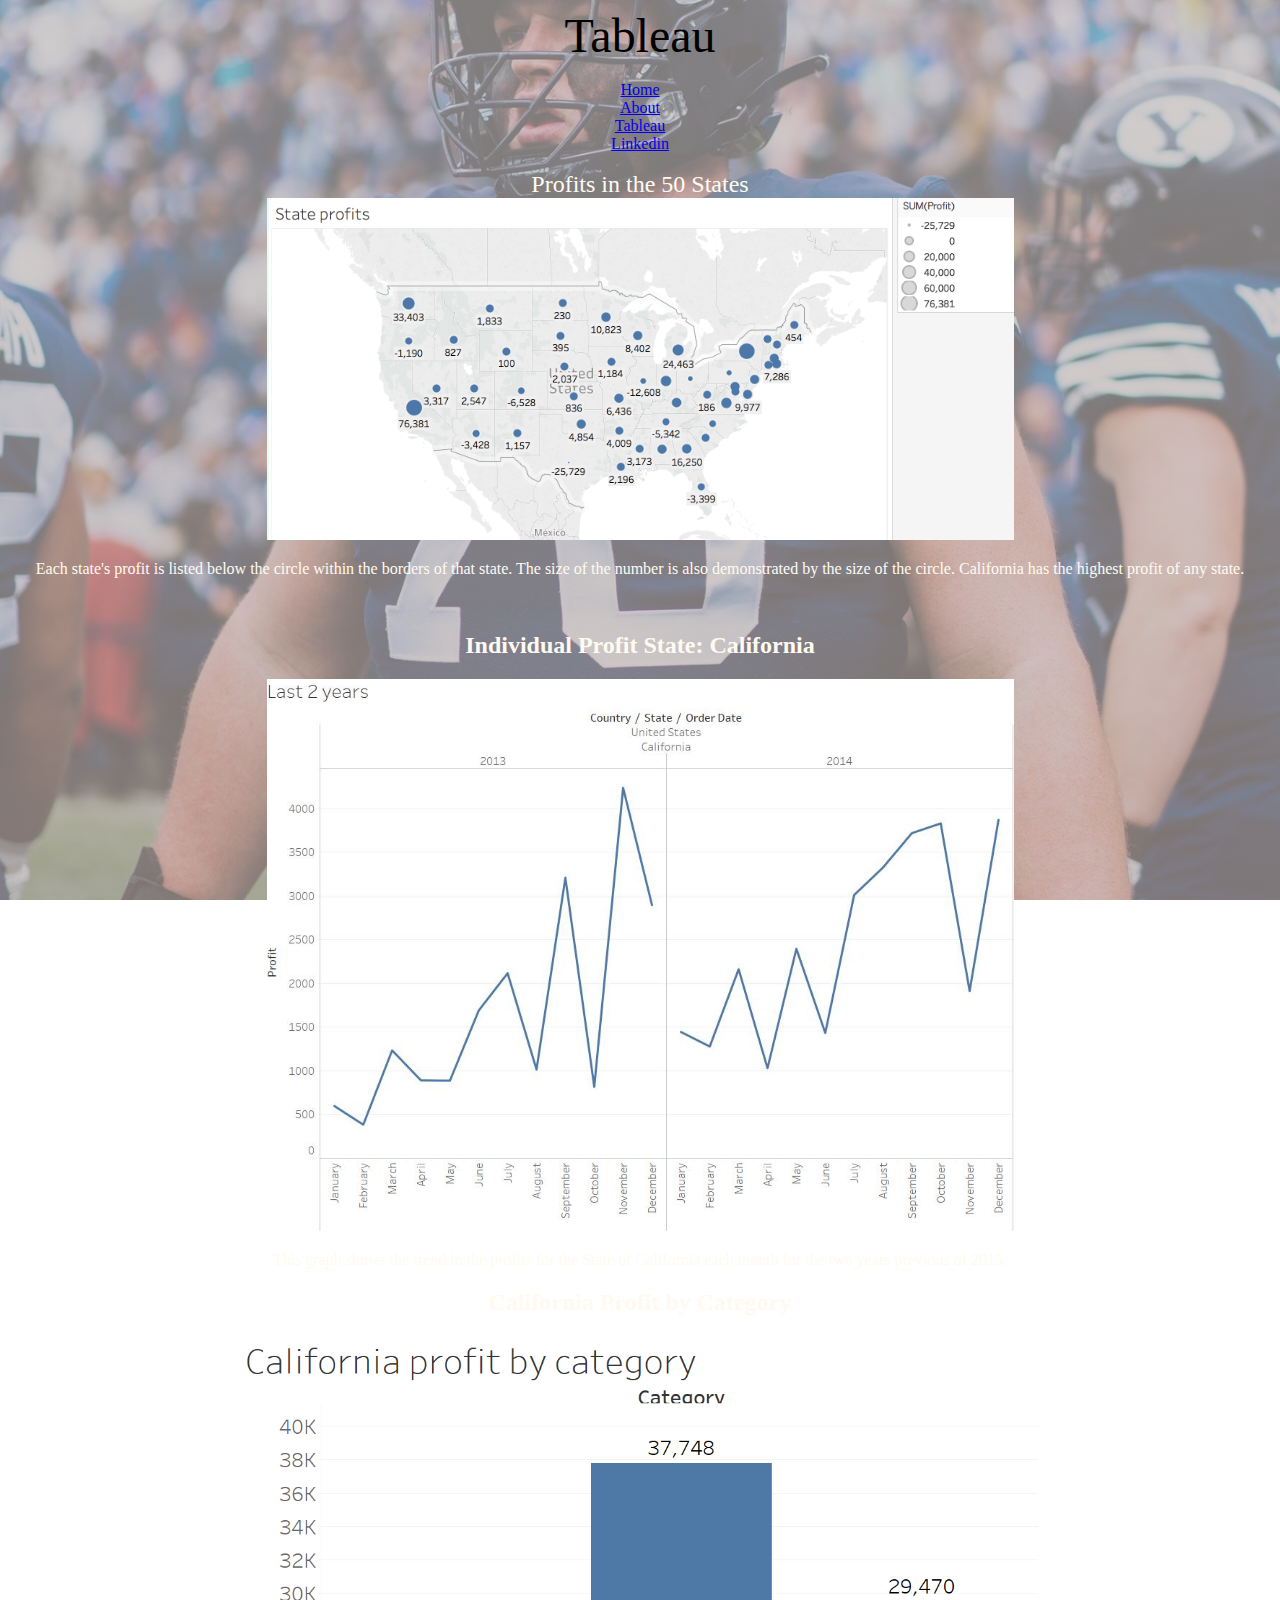
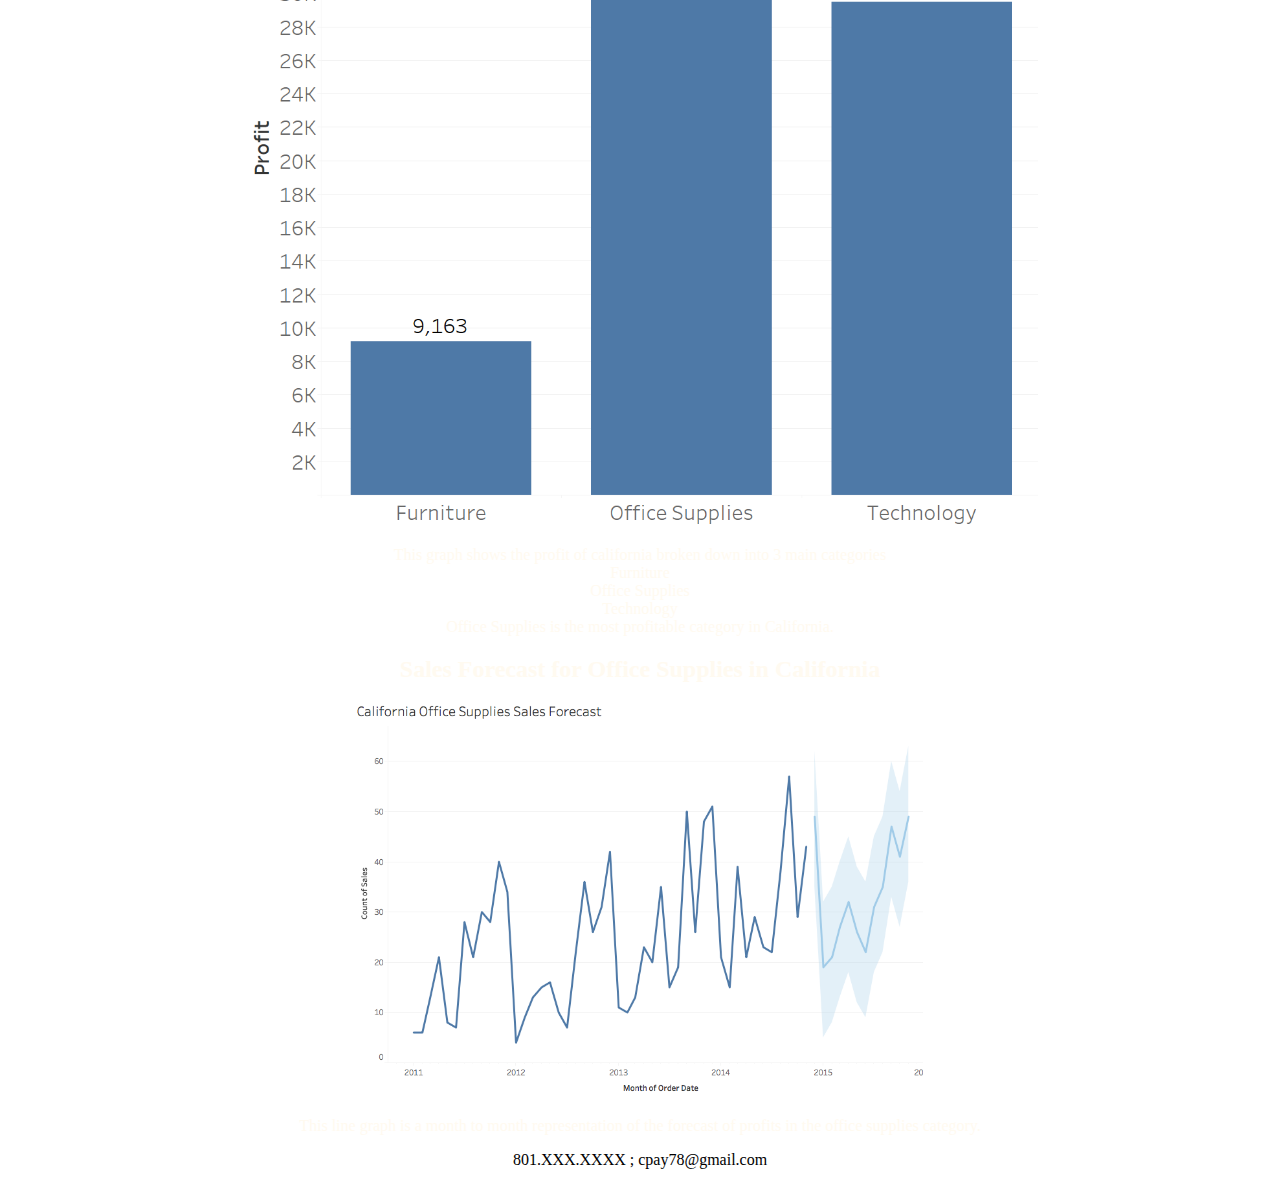
<file: html/tableau.html>
<!DOCTYPE html>
<html lang="en">

<head>

  <title>Tableau - Products </title>

  <!-- Bootstrap core CSS -->
 
    <link href="styles/bootstyles.css"  rel="stylesheet">

  <!-- Custom styles for this template -->
<link href="styles/bootstyles.css" rel="stylesheet"  
  </head>


<body>


<center> <span class="site-heading-upper text-primary mb-3">Tableau</span>
 
    </center>
   


  <!-- Navigation -->
    <div class="container">
   
<center>
    <div class="collapse navbar-collapse" id="navbarResponsive">
       
          <br class="nav-item px-lg-4">
            <a class="nav-link text-uppercase text-expanded" href="../index.html">Home
            </a>
       
          <br class="nav-item px-lg-4">
            <a class="nav-link text-uppercase text-expanded" href="about.html">About</a>
     
          <br class="nav-item active px-lg-4">
            <a class="nav-link text-uppercase text-expanded" href="tableau.html">Tableau</a>
       
          <br class="nav-item px-lg-4">
            <a class="nav-link text-uppercase text-expanded" href="https://www.linkedin.com/in/connor-pay-164a5915b/">Linkedin</a>
   
     
    </div>
</center>
  <br>
                <center>
                    <span class="section-heading-upper">Profits in the 50 States</span>
                </center>
             
       
         
        </div>
    <div>
     <center>
         <img class="product-item-img mx-auto d-flex rounded img-fluid mb-3 mb-lg-0" src="../images/50statesprofits.png" alt="">
       
            <p class="mb-0">Each state's profit is listed below the circle within the borders of that state. The size of the number is also demonstrated by the size of the circle. California has the highest profit of any state. </p>
       
    </center>
       
        </div>
  </section>
   
<center>
    <br>
  <section class="page-section">
   
            <h2 class="section-heading mb-0">
              <span class="IP">Individual Profit</span>
              <span class="lower">State:  California</span>
            </h2>
       
         
        <img class="product-item-img mx-auto d-flex rounded img-fluid mb-3 mb-lg-0" src="../images/California%20Profits%20by%20month.png" alt="">
        <div class="product-item-description d-flex ml-auto">
          <div class="bg-faded p-5 rounded">
            <p class="mb-0">This graph shows the trend in the profits for the State of California each month for the two years previous of 2015.</p>
          </div>
        </div>
      </div>
    </div>
  </section>
</center>
  <section class="page-section">
    <div class="container">
      <div class="product-item">
        <div class="product-item-title d-flex">
          <div class="bg-faded p-5 d-flex ml-auto rounded">
            <h2 class="section-heading mb-0">
                <center>
                    <span class="section-heading-upper">California Profit by Category</span>
                </center>
             
             
            </h2>
          </div>
        </div>
          <center>
        <img class="product-item-img mx-auto d-flex rounded img-fluid mb-3 mb-lg-0" src="../images/californiaprofitsby%20category.png" alt="">
          </center>
        <div class="product-item-description d-flex mr-auto">
          <div class="bg-faded p-5 rounded">
              <center>
            <p class="mb-0">This graph shows the profit of california broken down into 3 main categories
            <br>
                  Furniture
                <br>
             Office Supplies
                <br>
                Technology
                <br>
                Office Supplies is the most profitable category in California.
              </p>
          </div>
        </div>
      </div>
    </div>
</center>
  </section>
 <section class="page-section">
    <div class="container">
      <div class="product-item">
        <div class="product-item-title d-flex">
          <div class="bg-faded p-5 d-flex ml-auto rounded">
            <h2 class="section-heading mb-0">
                <center>
                    <span class="section-heading-upper">Sales Forecast for Office Supplies in California</span>
                </center>
             
             
            </h2>
          </div>
        </div>
          <center>
        <img class="product-item-img mx-auto d-flex rounded img-fluid mb-3 mb-lg-0" src="../images/office%20supplies%20forecast.png" alt="">
          </center>
        <div class="product-item-description d-flex mr-auto">
          <div class="bg-faded p-5 rounded">
              <center>
            <p class="mb-0">This line graph is a month to month representation of the forecast of profits in the office supplies category.
              </p>
          </div>
        </div>
      </div>
    </div>
</center>
  </section>

<center>
  <footer class="footer text-faded text-center py-5">
    <div class="container">
      <p class="m-0 small">801.XXX.XXXX ; cpay78@gmail.com</p>
    </div>
  </footer>
</center>


</body>

</html>
</file>
<file: html/styles/bootstyles.css>
<!--Connor Pay April 14 -->




.IP{
    font-style: italic ; }

.section-heading-upper {
    font-size: 24px;
    font-style: normal;
    font-display: block;
    color: floralwhite;
    
}
body{font-family:Lora;
     background-image:linear-gradient(
         rgba(185, 180, 178, 0.65),
         rgba(179, 166, 162, 0.65)
     ),
         url(../../images/football.jpeg);
     background-attachment:fixed;
     background-position:center;
     background-size:cover ;
}
.site-heading-upper{
    font-size: 48px;
}
.mb-0{
    color: floralwhite;
}
</file>
